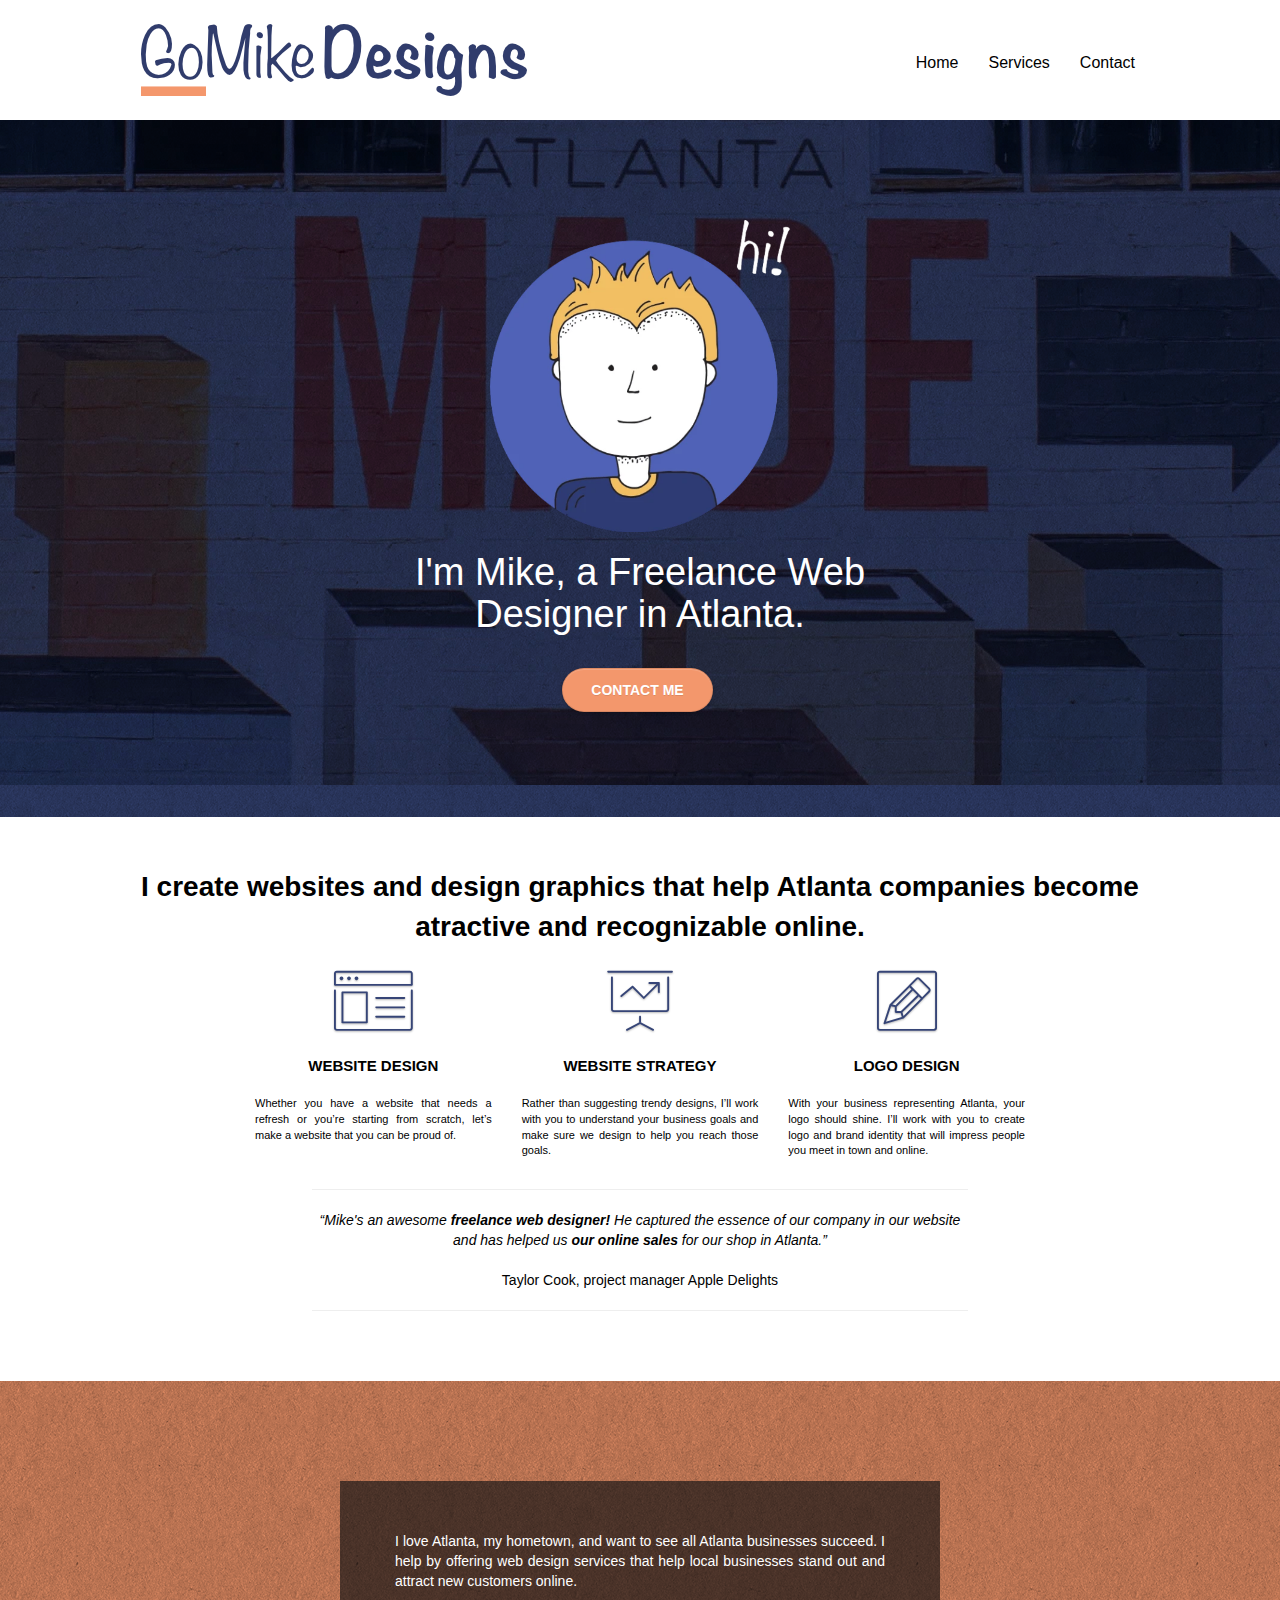
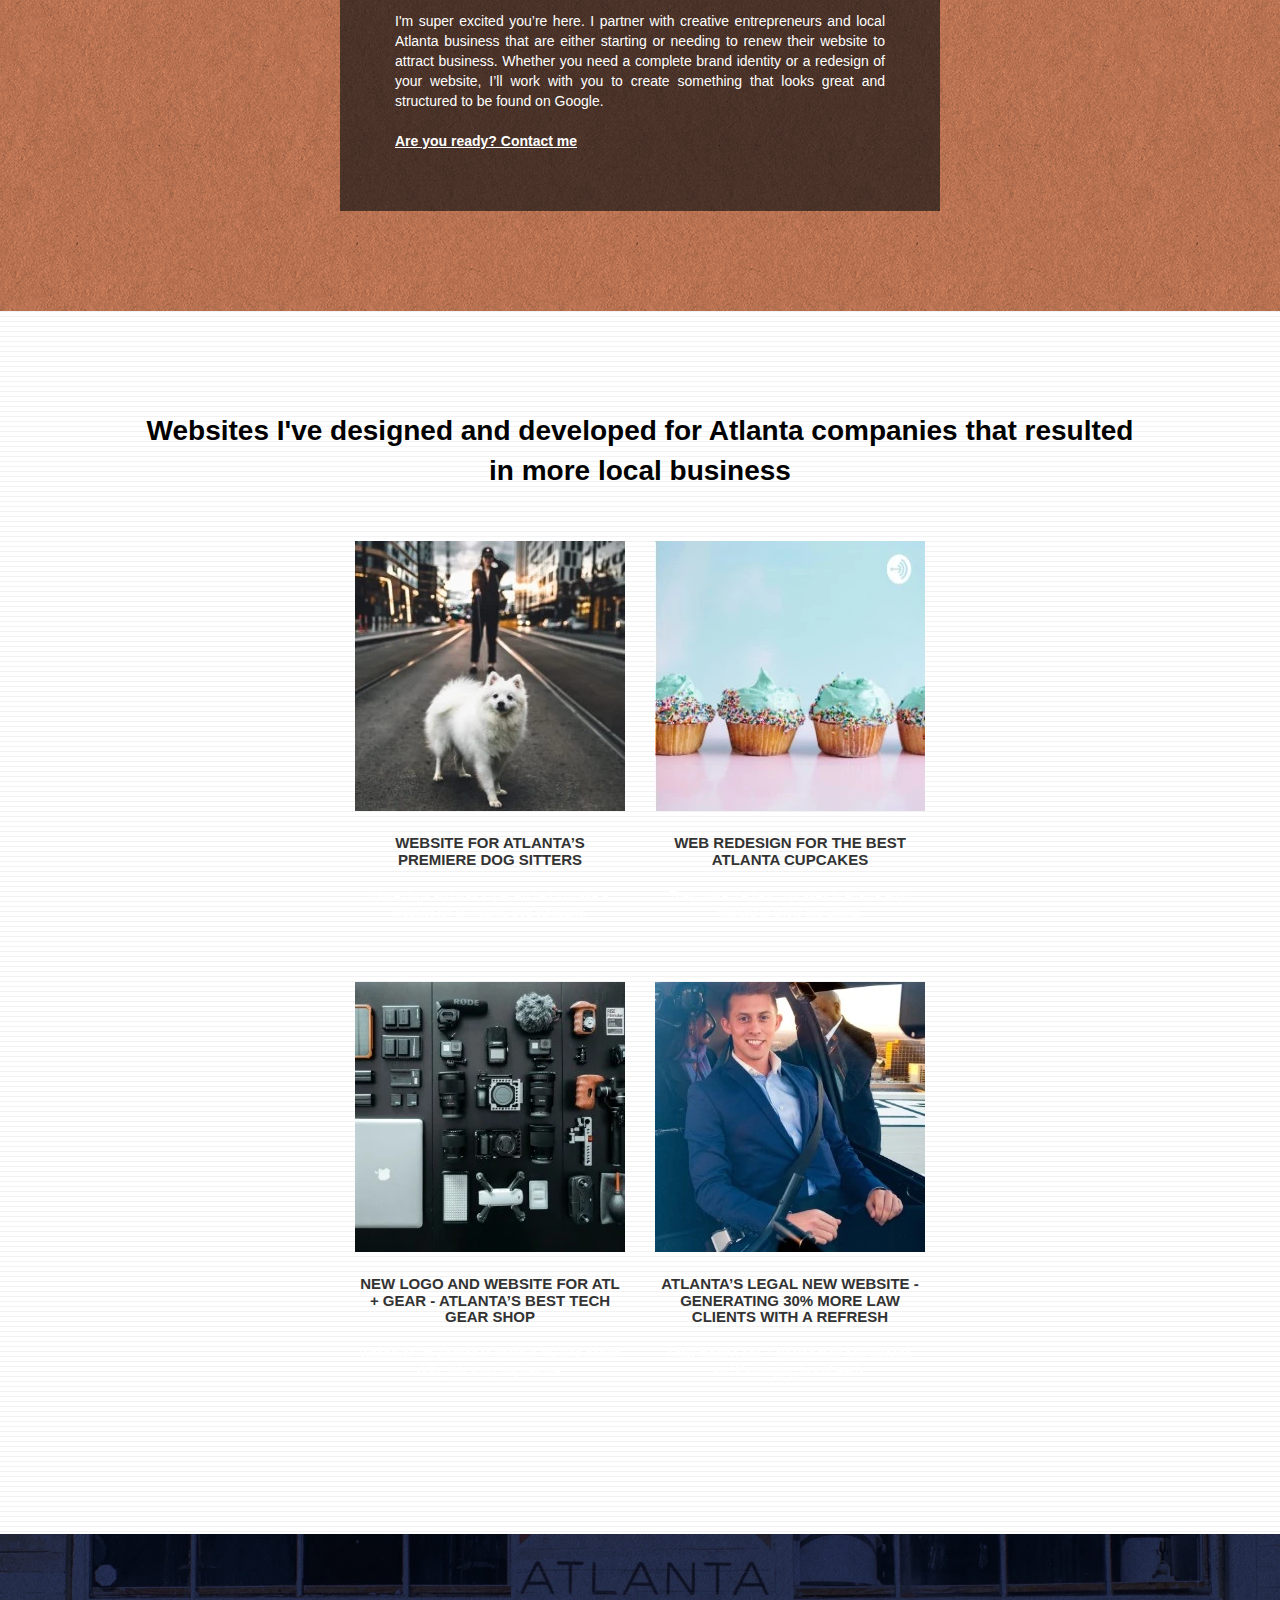
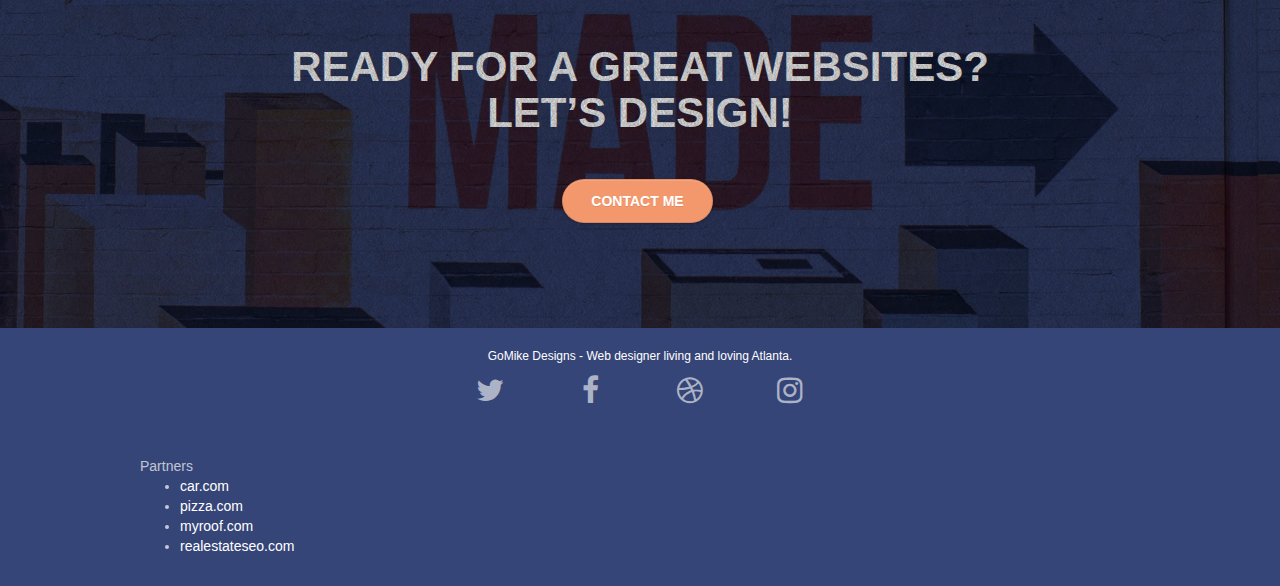
<file: index.html>
<!DOCTYPE html>
<html lang="en">
<head>
    <meta charset="utf-8">
    <meta name="description" content="I'm Mike, a freelance web designer in Atlanta. Hire me to build your website.">
    <meta name="viewport" content="width=device-width, initial-scale=1.0">
    <link rel="icon" type="image/png" href="favicon.jpg">    
    
    <link rel="preload" fetchpriority="high" as="image" href="img/atlanta-made-sign.webp" type="image/webp">

    <title>Freelance Web Designer Atlanta | Mike</title>
    <script src="./js/jquery-2.1.0-min.js"></script>
    <script src="./js/bootstrap-min.js"></script>
    <script src="./js/jquery.touchSwipe-min.js"></script>
    <script src="./js/blocs-min.js"></script>   
    <link rel="stylesheet" type="text/css" href="./css/bootstrap-min.css">    
    <link rel="stylesheet" type="text/css" href="./css/et-line-min.css">
    <link rel="stylesheet" type="text/css" href="./css/font-awesome-min.css">
    <link rel="stylesheet" type="text/css" href="./css/style-min.css">
    
<!-- Analytics -->
 
<!-- Analytics END -->
    
</head>
<body>
      
   
   
    
    
<!-- Main container -->
<div class="page-container">
    
<!-- bloc-0 -->
<div class="bloc bgc-white l-bloc " id="bloc-0">
	<div class="container bloc-sm">
		<nav class="navbar row">
			<div class="navbar-header">
					
				<a class="navbar-brand" href="index.html"><img src="img/atlanta%20web%20design%20logo.png" alt="Atlanta web design agency Go Mike logo" width="386" height="72" ></a>
					

				<button id="nav-toggle" type="button" class="ui-navbar-toggle navbar-toggle" data-toggle="collapse" data-target=".navbar-1">
					<span class="sr-only">Toggle navigation</span><span class="icon-bar"></span><span class="icon-bar"></span><span class="icon-bar"></span>
				</button>
			</div>
			<div class="collapse navbar-collapse navbar-1 special-dropdown-nav">
				<ul class="site-navigation nav navbar-nav">
					<li>
						<a href="index.html">Home</a>
					</li>
					<li>
                        <a href="services.html">Services</a>
					</li>
					<li>
						<a href="contact.html">Contact</a>
					</li>
				</ul>
			</div>
		</nav>
	</div>
</div>
<!-- bloc-0 END -->

<!-- bloc-1-hero -->
<div class="bloc bgc-dark-slate-blue bg-atlanta-20made-20sign d-bloc bg-t-edge bloc-bg-texture texture-paper b-parallax" id="bloc-1-hero">
    <div class="container bloc-lg">
        <div class="row tight-width-whitespace">
            <div class="col-sm-12">
                <img src="img/atlanta-web-designer-mike.webp" width="300" height="312" class="center-block image-resize-mode" srcset="img/atlanta-web-designer-mike-200_x_205.webp 200w, img/atlanta-web-designer-mike-500_x_512.webp 500w" sizes="(min-width: 640px) 570px, 93.75vw" alt="Freelance Web Designer Atlanta - Mike" >
                <h1 class="text-center hero-bloc-text tc-white ">
                    I'm Mike, a Freelance Web Designer in Atlanta.
                </h1>
                <div class="text-center">
                    <a href="contact.html" class="btn btn-lg btn-clean btn-rd cta-hero btn-atomic-tangerine" id="cta-hero">Contact Me</a>
                </div>
            </div>
        </div>
    </div>
</div>
<!-- bloc-1-hero END -->

<!-- bloc-2-services -->
<div class="bloc bgc-white l-bloc" id="bloc-2-services">
    <div class="container bloc-md">
        <div class="row">
            <div class="col-sm-12 text-center message-header">
                I create websites and design graphics that help Atlanta companies become atractive and recognizable online.
            </div>
        </div>
        <div class="row voffset-lg med-width-whitespace">
            <div class="col-sm-4">
                <div class="text-center">
                    <span class="et-icon-browser sm-shadow icon-dark-slate-blue icons icon-lg"></span>
                </div>
                <h2 class="mg-md text-center service-header" style="color:black !important">
                    Website Design
                </h2>
                <p class="text-center" style="color:black !important;text-align: justify;">
                    Whether you have a website that needs a refresh or you&rsquo;re starting from scratch, let&rsquo;s make a website that you can be proud of.
                </p>
            </div>
            <div class="col-sm-4">
                <div class="text-center">
                    <span class="et-icon-presentation sm-shadow icon-dark-slate-blue icons icon-lg"></span>
                </div>
                <h2 class="mg-md text-center service-header" style="color:black !important">
                    Website Strategy
                </h2>
                <p class="text-center" style="color:black !important;text-align: justify;">
                    Rather than suggesting trendy designs, I&rsquo;ll work with you to understand your business goals and make sure we design to help you reach those goals.
                </p>
            </div>
            <div class="col-sm-4">
                <div class="text-center">
                    <span class="et-icon-edit sm-shadow icon-dark-slate-blue icons icon-lg"></span>
                </div>
                <h2 class="mg-md text-center service-header" style="color:black !important">
                    Logo Design
                </h2>
                <p class="text-center" style="color:black !important;text-align: justify;">
                    With your business representing Atlanta, your logo should shine. I&rsquo;ll work with you to create logo and brand identity that will impress people you meet in town and online.
                </p>
            </div>
        </div>
        <div class="row">
            <div class="col-xs-12 col-md-8 col-md-offset-2 text-center" style="color:black !important;"><hr>
                <em><q>Mike's an awesome <strong>freelance web designer!</strong> He captured the essence of our company in our website and has helped us <strong>our online sales</strong> for our shop in Atlanta.</q></em><br><br>Taylor Cook, project manager Apple Delights<hr>
            </div>
        </div>
    </div>
</div>
<!-- bloc-2-services END -->

<!-- bloc-3-what-i-do -->
<div class="bloc tc-white bgc-atomic-tangerine bloc-bg-texture texture-paper b-parallax bg-atlanta-20made-20sign-20orange d-bloc" id="bloc-3-what-i-do">
    <div class="container bloc-lg">
        <div class="row tight-width-whitespace black-background">
            <div class="col-sm-12">
                <div class="mg-md text-center tc-white" style="text-align: justify;">
                    I love Atlanta, my hometown, and want to see all Atlanta businesses succeed. I help by offering web design services that help local businesses stand out and attract new customers online.
                </div>
                <div class="mg-md text-center tc-white" style="text-align: justify;">
                    I'm super excited you&rsquo;re here. I partner with creative entrepreneurs and local Atlanta business that are either starting or needing to renew their website to attract business. Whether you need a complete brand identity or a redesign of your website, I&rsquo;ll work with you to create something that looks great and structured to be found on Google.<br><br><a class="ltc-white bold-link" href="contact.html">Are you ready? Contact me</a><br>
                </div>
            </div>
        </div>
    </div>
</div>
<!-- bloc-3-what-i-do END -->

<!-- bloc-4-portfolio -->
<div class="bloc bgc-white bg-lines-h2-bg bg-repeat l-bloc" id="bloc-4-portfolio">
    <div class="container bloc-lg">
        <div class="row">
            <div class="col-sm-12 text-center message-header">
                Websites I've designed and developed for Atlanta companies that resulted in more local business
            </div>
        </div>
        <div class="row tight-width-whitespace portfolio-row">
            <div class="col-sm-6">
                <a href="#" data-lightbox="img/dog.webp" data-gallery-id="gallery-1" data-caption="Website for Atlanta's Premiere dog salon" data-frame="snapshot-lb"><img src="img/dog.webp" width="570" height="570" class="img-responsive portfolio-thumb" srcset="img/dog-270.webp 270w, img/dog-570.webp 570w, img/dog-900.webp 900w, img/dog-1140.webp 1140w" sizes="(min-width: 780px) 270px, (min-width: 640px) 570px, 93.75vw" alt="Website for Atlanta's Premiere Dog Sitters" ></a>
                <h3 class="mg-md text-center">
                    Website for Atlanta&rsquo;s premiere Dog Sitters
                </h3>
                <p class="text-center">
                    I love dogs and was super excited to make a website for an Atlanta dog company.
                </p>
            </div>
            <div class="col-sm-6">
                <a href="#" data-lightbox="img/cupcakes.webp" data-gallery-id="gallery-1" data-caption="Web redesign for the best cupcakes in Atlanta" data-frame="snapshot-lb"><img src="img/cupcakes.webg" width="570" height="570" class="img-responsive portfolio-thumb" srcset="img/cupcakes-270.webp 270w, img/cupcakes-570.webp 570w, img/cupcakes-900.webp 900w, img/cupcakes-1140.webp 1140w" sizes="(min-width: 780px) 270px, (min-width: 640px) 570px, 93.75vw" alt="Web redesign for the best Atlanta cupcakes" ></a>
                <h3 class="mg-md text-center">
                    Web redesign for the best Atlanta cupcakes
                </h3>
                <p class="text-center">
                    They make the best cupcakes in Atlanta and I wanted to show this online.
                </p>
            </div>
        </div>
        <div class="row tight-width-whitespace portfolio-row">
            <div class="col-sm-6">
                <a href="#" data-lightbox="img/gadgets.webp" data-gallery-id="gallery-1" data-caption="New logo and website for Atlanta's best tech gear shop" data-frame="snapshot-lb"><img src="img/gadgets.webp" width="570" height="570" class="img-responsive portfolio-thumb" srcset="img/gadgets-270.webp 270w, img/gadgets-570.webp 570w, img/gadgets-900.webp 900w, img/gadgets-1140.webp 1140w" sizes="(min-width: 780px) 270px, (min-width: 640px) 570px, 93.75vw" alt="New logo and website for Atlanta's best tech gear shop" ></a>
                <h3 class="mg-md text-center">
                    New logo and website for Atl + Gear - Atlanta&rsquo;s best tech gear shop
                </h3>
                <p class="text-center">
                    Whenever I&rsquo;m wanting to improve my web design skills, this shop inspires me.
                </p>
            </div>
            <div class="col-sm-6">
                <a href="#" data-lightbox="img/passenger.webp" data-gallery-id="gallery-1" data-caption="Atlanta's legal website generates 30% more clients after web redesign" data-frame="snapshot-lb"><img src="img/passenger.webp" width="570" height="570" class="img-responsive portfolio-thumb" srcset="img/passenger-270.webp 270w, img/passenger-570.webp 570w, img/passenger-900.webp 900w, img/passenger-1140.webp 1140w" sizes="(min-width: 780px) 270px, (min-width: 640px) 570px, 93.75vw" alt="Atlanta's legal website generates 30% more clients after web redesign" ></a>
                <h3 class="mg-md text-center">
                    Atlanta&rsquo;s legal new website - Generating 30% more law clients with a refresh
                </h3>
                <p class="text-center">
                    A few months ago, I created their new website, and it&rsquo;s bringing lots of leads.
                </p>
            </div>
        </div>
    </div>
</div>
<!-- bloc-4-portfolio END -->

<!-- bloc-5-cta -->
<div class="bloc bgc-dark-slate-blue bg-atlanta-20made-20sign d-bloc bloc-bg-texture texture-paper" id="bloc-5-cta">
	<div class="container bloc-lg">
		<div class="row">
			<h3 class="mg-md text-center tc-white" style="font-size: 3em;">
				Ready for a great websites? <br>Let&rsquo;s design!
			</h3>
			<div class="col-sm-12 text-center">
				<a href="contact.html" class="btn btn-atomic-tangerine btn-clean btn-rd btn-lg cta-hero">Contact me</a>
			</div>
		</div>
	</div>
</div>
<!-- bloc-5-cta END -->

<!-- Footer - bloc-8 -->
<div class="bloc bgc-dark-slate-blue d-bloc" id="bloc-8">
	<div class="container bloc-sm">
		<div class="row">
			<div class="col-sm-12">
				<p class="text-center white">
					GoMike Designs - Web designer living and loving Atlanta.<br>
				</p>

                
				<div class="row row-no-gutters social">
					<div class="col-sm-3">
						<div class="text-center">
							<a aria-label="Visit us on Twitter" class="social" href="index.html"><span class="fa fa-twitter icon-md"></span></a>
						</div>
					</div>
					<div class="col-sm-3">
						<div class="text-center">
							<a aria-label="Visit us on Facebook" class="social" href="index.html"><span class="fa fa-facebook icon-md"></span></a>
						</div>
					</div>
					<div class="col-sm-3">
						<div class="text-center">
							<a aria-label="Visit us on Dribbble" class="social" href="index.html"><span class="fa fa-dribbble icon-md"></span></a>
						</div>
					</div>
					<div class="col-sm-3">
						<div class="text-center">
							<a aria-label="Visit us on Instagram" class="social" href="index.html"><span class="fa fa-instagram icon-md"></span></a>
						</div>
					</div>

					

				</div>
					<div class="row">
					<div class="col-sm-12">
						Partners
							<ul>
								<li><a href="car.com">car.com</a></li>
								<li><a href="pizza.com">pizza.com</a></li>
								<li><a href="myroof.com">myroof.com</a></li>
								<li><a href="realestateseo.com">realestateseo.com</a></li>
							</ul>		
					</div>

					
				</div>
			</div>
		</div>
	</div>
</div>
<!-- Footer - bloc-8 END -->

</div>
<!-- Main container END -->
    

</body>
</html>
</file>
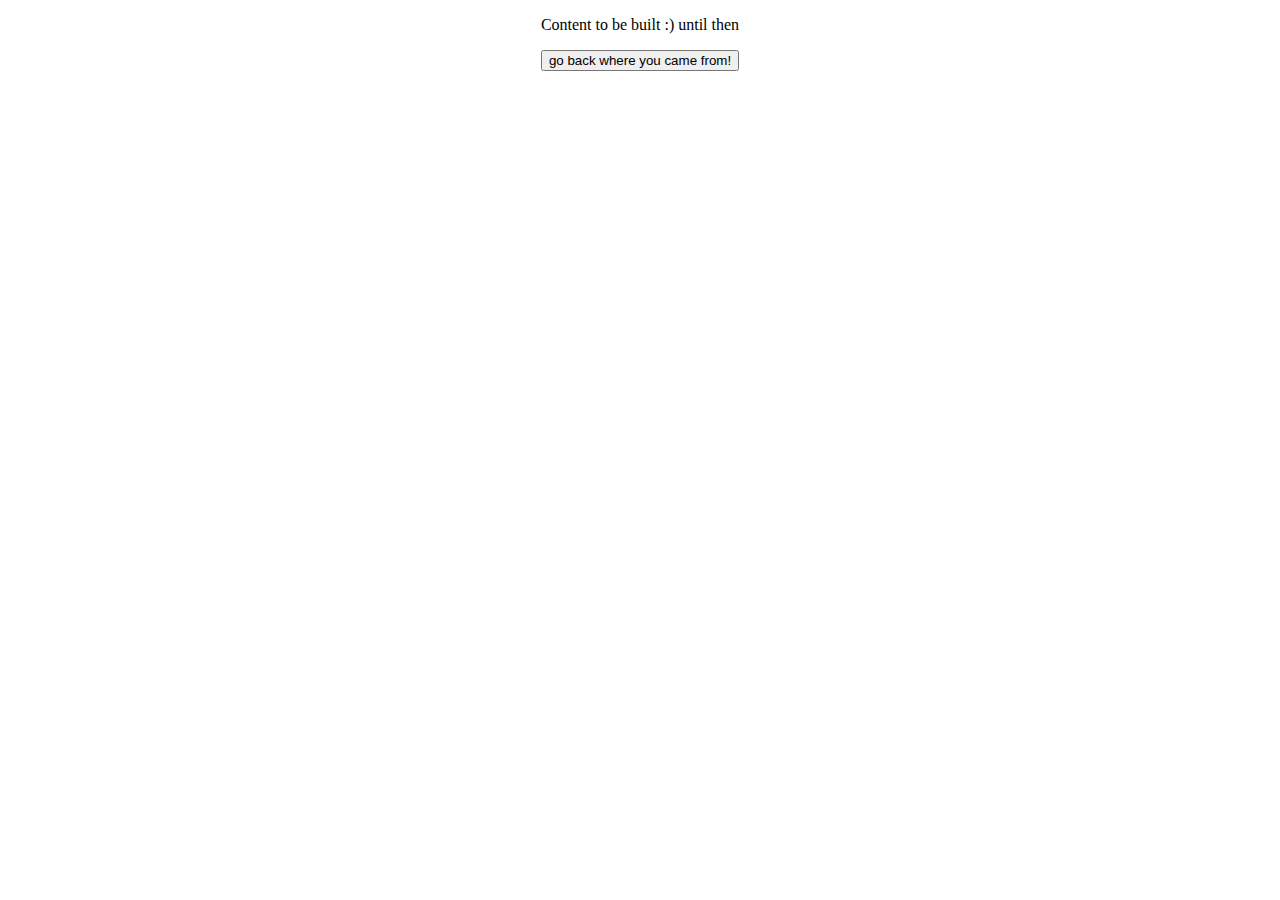
<file: services.html>
<!doctype html>
<html lang="en">
<head>
    <meta charset="utf-8">
    <meta name="description" content="I'm Mike, a freelance web designer in Atlanta. Write to me and get quote!">
    <meta name="viewport" content="width=device-width, initial-scale=1.0, viewport-fit=cover">
    <link rel="shortcut icon" type="image/png" href="favicon.jpg">
	<title>Freelance Web Designer Atlanta | Mike | Our services</title>
</head>
<body>	
	<p style="text-align:center;">Content to be built :) until then 
	<form style="text-align:center;">
    <input type="button" value="go back where you came from!" onclick="history.go(-1)">
   </form>
</body>
	</html>
</file>
<file: css/et-line-min.css>
@font-face{font-family:et-line;src:url(../fonts/et-line.eot);src:url(../fonts/et-line.eot?#iefix) format('embedded-opentype'),url(../fonts/et-line.woff) format('woff'),url(../fonts/et-line.ttf) format('truetype'),url(../fonts/et-line.svg#et-line) format('svg');font-weight:400;font-style:normal;font-display: swap}.et-icon-adjustments,.et-icon-alarmclock,.et-icon-anchor,.et-icon-aperture,.et-icon-attachment,.et-icon-bargraph,.et-icon-basket,.et-icon-beaker,.et-icon-bike,.et-icon-book-open,.et-icon-briefcase,.et-icon-browser,.et-icon-calendar,.et-icon-camera,.et-icon-caution,.et-icon-chat,.et-icon-circle-compass,.et-icon-clipboard,.et-icon-clock,.et-icon-cloud,.et-icon-compass,.et-icon-desktop,.et-icon-dial,.et-icon-document,.et-icon-documents,.et-icon-download,.et-icon-dribbble,.et-icon-edit,.et-icon-envelope,.et-icon-expand,.et-icon-facebook,.et-icon-flag,.et-icon-focus,.et-icon-gears,.et-icon-genius,.et-icon-gift,.et-icon-global,.et-icon-globe,.et-icon-googleplus,.et-icon-grid,.et-icon-happy,.et-icon-hazardous,.et-icon-heart,.et-icon-hotairballoon,.et-icon-hourglass,.et-icon-key,.et-icon-laptop,.et-icon-layers,.et-icon-lifesaver,.et-icon-lightbulb,.et-icon-linegraph,.et-icon-linkedin,.et-icon-lock,.et-icon-magnifying-glass,.et-icon-map,.et-icon-map-pin,.et-icon-megaphone,.et-icon-mic,.et-icon-mobile,.et-icon-newspaper,.et-icon-notebook,.et-icon-paintbrush,.et-icon-paperclip,.et-icon-pencil,.et-icon-phone,.et-icon-picture,.et-icon-pictures,.et-icon-piechart,.et-icon-presentation,.et-icon-pricetags,.et-icon-printer,.et-icon-profile-female,.et-icon-profile-male,.et-icon-puzzle,.et-icon-quote,.et-icon-recycle,.et-icon-refresh,.et-icon-ribbon,.et-icon-rss,.et-icon-sad,.et-icon-scissors,.et-icon-scope,.et-icon-search,.et-icon-shield,.et-icon-speedometer,.et-icon-strategy,.et-icon-streetsign,.et-icon-tablet,.et-icon-target,.et-icon-telescope,.et-icon-toolbox,.et-icon-tools,.et-icon-tools-2,.et-icon-trophy,.et-icon-tumblr,.et-icon-twitter,.et-icon-upload,.et-icon-video,.et-icon-wallet,.et-icon-wine{font-family:et-line;speak:none;font-style:normal;font-weight:400;font-variant:normal;text-transform:none;line-height:1;-webkit-font-smoothing:antialiased;-moz-osx-font-smoothing:grayscale;display:inline-block}.et-icon-mobile:before{content:"\e000"}.et-icon-laptop:before{content:"\e001"}.et-icon-desktop:before{content:"\e002"}.et-icon-tablet:before{content:"\e003"}.et-icon-phone:before{content:"\e004"}.et-icon-document:before{content:"\e005"}.et-icon-documents:before{content:"\e006"}.et-icon-search:before{content:"\e007"}.et-icon-clipboard:before{content:"\e008"}.et-icon-newspaper:before{content:"\e009"}.et-icon-notebook:before{content:"\e00a"}.et-icon-book-open:before{content:"\e00b"}.et-icon-browser:before{content:"\e00c"}.et-icon-calendar:before{content:"\e00d"}.et-icon-presentation:before{content:"\e00e"}.et-icon-picture:before{content:"\e00f"}.et-icon-pictures:before{content:"\e010"}.et-icon-video:before{content:"\e011"}.et-icon-camera:before{content:"\e012"}.et-icon-printer:before{content:"\e013"}.et-icon-toolbox:before{content:"\e014"}.et-icon-briefcase:before{content:"\e015"}.et-icon-wallet:before{content:"\e016"}.et-icon-gift:before{content:"\e017"}.et-icon-bargraph:before{content:"\e018"}.et-icon-grid:before{content:"\e019"}.et-icon-expand:before{content:"\e01a"}.et-icon-focus:before{content:"\e01b"}.et-icon-edit:before{content:"\e01c"}.et-icon-adjustments:before{content:"\e01d"}.et-icon-ribbon:before{content:"\e01e"}.et-icon-hourglass:before{content:"\e01f"}.et-icon-lock:before{content:"\e020"}.et-icon-megaphone:before{content:"\e021"}.et-icon-shield:before{content:"\e022"}.et-icon-trophy:before{content:"\e023"}.et-icon-flag:before{content:"\e024"}.et-icon-map:before{content:"\e025"}.et-icon-puzzle:before{content:"\e026"}.et-icon-basket:before{content:"\e027"}.et-icon-envelope:before{content:"\e028"}.et-icon-streetsign:before{content:"\e029"}.et-icon-telescope:before{content:"\e02a"}.et-icon-gears:before{content:"\e02b"}.et-icon-key:before{content:"\e02c"}.et-icon-paperclip:before{content:"\e02d"}.et-icon-attachment:before{content:"\e02e"}.et-icon-pricetags:before{content:"\e02f"}.et-icon-lightbulb:before{content:"\e030"}.et-icon-layers:before{content:"\e031"}.et-icon-pencil:before{content:"\e032"}.et-icon-tools:before{content:"\e033"}.et-icon-tools-2:before{content:"\e034"}.et-icon-scissors:before{content:"\e035"}.et-icon-paintbrush:before{content:"\e036"}.et-icon-magnifying-glass:before{content:"\e037"}.et-icon-circle-compass:before{content:"\e038"}.et-icon-linegraph:before{content:"\e039"}.et-icon-mic:before{content:"\e03a"}.et-icon-strategy:before{content:"\e03b"}.et-icon-beaker:before{content:"\e03c"}.et-icon-caution:before{content:"\e03d"}.et-icon-recycle:before{content:"\e03e"}.et-icon-anchor:before{content:"\e03f"}.et-icon-profile-male:before{content:"\e040"}.et-icon-profile-female:before{content:"\e041"}.et-icon-bike:before{content:"\e042"}.et-icon-wine:before{content:"\e043"}.et-icon-hotairballoon:before{content:"\e044"}.et-icon-globe:before{content:"\e045"}.et-icon-genius:before{content:"\e046"}.et-icon-map-pin:before{content:"\e047"}.et-icon-dial:before{content:"\e048"}.et-icon-chat:before{content:"\e049"}.et-icon-heart:before{content:"\e04a"}.et-icon-cloud:before{content:"\e04b"}.et-icon-upload:before{content:"\e04c"}.et-icon-download:before{content:"\e04d"}.et-icon-target:before{content:"\e04e"}.et-icon-hazardous:before{content:"\e04f"}.et-icon-piechart:before{content:"\e050"}.et-icon-speedometer:before{content:"\e051"}.et-icon-global:before{content:"\e052"}.et-icon-compass:before{content:"\e053"}.et-icon-lifesaver:before{content:"\e054"}.et-icon-clock:before{content:"\e055"}.et-icon-aperture:before{content:"\e056"}.et-icon-quote:before{content:"\e057"}.et-icon-scope:before{content:"\e058"}.et-icon-alarmclock:before{content:"\e059"}.et-icon-refresh:before{content:"\e05a"}.et-icon-happy:before{content:"\e05b"}.et-icon-sad:before{content:"\e05c"}.et-icon-facebook:before{content:"\e05d"}.et-icon-twitter:before{content:"\e05e"}.et-icon-googleplus:before{content:"\e05f"}.et-icon-rss:before{content:"\e060"}.et-icon-tumblr:before{content:"\e061"}.et-icon-linkedin:before{content:"\e062"}.et-icon-dribbble:before{content:"\e063"}
</file>
<file: css/style-min.css>
body{margin:0;padding:0;background:#FFF;overflow-x:hidden;-webkit-font-smoothing:antialiased;-moz-osx-font-smoothing:grayscale}a,button{transition:all .3s ease-in-out;outline:none!important}a:hover{text-decoration:none;cursor:pointer}#page-loading-blocs-notifaction{position:fixed;top:0;bottom:0;width:100%;z-index:100000;background:#FFFFFF url("../img/pageload-spinner.gif") no-repeat center center}.bloc{width:100%;clear:both;background:50% 50% no-repeat;padding:0 50px;-webkit-background-size:cover;-moz-background-size:cover;-o-background-size:cover;background-size:cover;position:relative}.bloc .container{padding-left:0;padding-right:0}.bloc-lg{padding:100px 50px}.bloc-md{padding:50px}.bloc-sm{padding:20px 50px}.bg-center,.bg-l-edge,.bg-r-edge,.bg-t-edge,.bg-b-edge,.bg-tl-edge,.bg-bl-edge,.bg-tr-edge,.bg-br-edge,.bg-repeat{-webkit-background-size:auto!important;-moz-background-size:auto!important;-o-background-size:auto!important;background-size:auto!important}.bg-repeat{background:repeat}.bg-t-edge{background:top no-repeat}.bloc-bg-texture::before{content:"";background-size:2px 2px;position:absolute;top:0;bottom:0;left:0;right:0}.texture-paper::before{background:url("../img/texture-paper.webp");background-size:280px 280px}.b-parallax{background-attachment:fixed}.d-bloc{color:rgba(255,255,255,.7)}.d-bloc button:hover{color:rgba(255,255,255,.9)}.d-bloc .icon-round,.d-bloc .icon-square,.d-bloc .icon-rounded,.d-bloc .icon-semi-rounded-a,.d-bloc .icon-semi-rounded-b{border-color:rgba(255,255,255,.9)}.d-bloc .divider-h span{border-color:rgba(255,255,255,.2)}.d-bloc .a-btn,.d-bloc .navbar a,.d-bloc .navbar-brand,.d-bloc a .icon-sm,.d-bloc a .icon-md,.d-bloc a .icon-lg,.d-bloc a .icon-xl,.d-bloc h1 a,.d-bloc h2 a,.d-bloc h3 a,.d-bloc h4 a,.d-bloc h5 a,.d-bloc h6 a,.d-bloc p a{color:rgba(255,255,255,.6)}.d-bloc .a-btn:hover,.d-bloc .navbar a:hover,.d-bloc .navbar-brand:hover,.d-bloc a:hover .icon-sm,.d-bloc a:hover .icon-md,.d-bloc a:hover .icon-lg,.d-bloc a:hover .icon-xl,.d-bloc h1 a:hover,.d-bloc h2 a:hover,.d-bloc h3 a:hover,.d-bloc h4 a:hover,.d-bloc h5 a:hover,.d-bloc h6 a:hover,.d-bloc p a:hover{color:rgba(255,255,255,1)}.d-bloc .navbar-toggle .icon-bar{background:rgba(255,255,255,1)}.d-bloc .btn-wire,.d-bloc .btn-wire:hover{color:rgba(255,255,255,1);border-color:rgba(255,255,255,1)}.d-bloc .panel{color:rgba(0,0,0,.5)}.d-bloc .panel button:hover{color:rgba(0,0,0,.7)}.d-bloc .panel icon{border-color:rgba(0,0,0,.7)}.d-bloc .panel .divider-h span{border-color:rgba(0,0,0,.1)}.d-bloc .panel .a-btn{color:rgba(0,0,0,.6)}.d-bloc .panel .a-btn:hover{color:rgba(0,0,0,1)}.d-bloc .panel .btn-wire,.d-bloc .panel .btn-wire:hover{color:rgba(0,0,0,.7);border-color:rgba(0,0,0,.3)}.d-bloc .panel,.l-bloc{color:rgba(0,0,0,.5)}.d-bloc .panel button:hover,.l-bloc button:hover{color:rgba(0,0,0,.7)}.l-bloc .icon-round,.l-bloc .icon-square,.l-bloc .icon-rounded,.l-bloc .icon-semi-rounded-a,.l-bloc .icon-semi-rounded-b{border-color:rgba(0,0,0,.7)}.d-bloc .panel .divider-h span,.l-bloc .divider-h span{border-color:rgba(0,0,0,.1)}.d-bloc .panel .a-btn,.l-bloc .a-btn,.l-bloc .navbar a,.l-bloc .navbar-brand,.l-bloc a .icon-sm,.l-bloc a .icon-md,.l-bloc a .icon-lg,.l-bloc a .icon-xl,.l-bloc h1 a,.l-bloc h2 a,.l-bloc h3 a,.l-bloc h4 a,.l-bloc h5 a,.l-bloc h6 a,.l-bloc p a{color:rgba(0,0,0,.6)}.d-bloc .panel .a-btn:hover,.l-bloc .a-btn:hover,.l-bloc .navbar a:hover,.l-bloc .navbar-brand:hover,.l-bloc a:hover .icon-sm,.l-bloc a:hover .icon-md,.l-bloc a:hover .icon-lg,.l-bloc a:hover .icon-xl,.l-bloc h1 a:hover,.l-bloc h2 a:hover,.l-bloc h3 a:hover,.l-bloc h4 a:hover,.l-bloc h5 a:hover,.l-bloc h6 a:hover,.l-bloc p a:hover{color:rgba(0,0,0,1)}.l-bloc .navbar-toggle .icon-bar{color:rgba(0,0,0,.6)}.d-bloc .panel .btn-wire,.d-bloc .panel .btn-wire:hover,.l-bloc .btn-wire,.l-bloc .btn-wire:hover{color:rgba(0,0,0,.7);border-color:rgba(0,0,0,.3)}.voffset{margin-top:30px}.voffset-lg{margin-top:80px}.row-no-gutters{margin-right:0;margin-left:0}.row.row-no-gutters>[class^="col-"],.row.row-no-gutters>[class*=" col-"]{padding-right:0;padding-left:0}#bloc-2-services p{font-size:11px}.navbar{margin-bottom:0;z-index:1}.navbar-brand{height:auto;padding:3px 15px;font-size:25px;font-weight:normal;font-weight:600;line-height:44px}.navbar-brand img{max-height:200px;margin:0 5px 0 0;display:inline}.navbar-brand img[src$=svg]{min-width:100px}.nav-center .navbar-brand img{margin:0}.navbar .nav{padding-top:2px;margin-right:-16px;float:right;z-index:1}.nav>li{float:left;margin-top:4px;font-size:16px} .nav>li a{color:black !important}.navbar-nav .open .dropdown-menu>li>a{text-align:inherit}.nav>li a:hover,.nav>li a:focus{background:transparent}.navbar-toggle{margin:10px 10px 0 0;border:0}.navbar-toggle:hover{background:transparent!important}.navbar-toggle .icon-bar{background-color:rgba(0,0,0,.5);width:26px}.nav-invert .navbar .nav{float:left}.nav-invert .navbar-header,.nav-invert .navbar-brand{float:right;position:relative;z-index:2}@media (min-width:768px){.site-navigation{position:absolute;top:50%;right:20px;transform:translate(0,-50%);-webkit-transform:translateY(-50%)}.nav>li .dropdown-menu a,.nav>li .dropdown-menu a:hover{color:#484848}.nav-invert .site-navigation{left:0;right:0}.nav-center{text-align:center}.nav-center .navbar-header{width:100%}.nav-center .navbar-header,.nav-center .navbar-brand,.nav-center .nav>li{float:none;display:inline-block}.nav-center .site-navigation{position:relative;width:100%;right:0;margin-right:0;margin-top:20px}.nav-center.mini-nav .navbar-toggle{float:none;margin:10px auto 0}}.nav>li>.dropdown a{background:none!important;display:block;padding:14px 15px}nav .caret{margin:0 5px}.dropdown-menu .dropdown-menu{top:-8px;left:100%}.dropdown-menu .dropmenu-flow-right{top:100%;left:0;margin-left:-1px;border-top-left-radius:0;border-top-right-radius:0}.dropdown-menu .dropdown span{border:4px solid black;border-top-color:transparent;border-right-color:transparent;border-bottom-color:transparent;margin:6px -5px 0 0!important;float:right}.mg-md{margin-top:10px;margin-bottom:20px}.mg-lg{margin-top:10px;margin-bottom:40px}.btn{margin:0 5px 5px 0}.btn.pull-right{margin:0 0 5px 5px}.btn-d,.btn-d:hover,.btn-d:focus{color:#FFF;background:rgba(0,0,0,.3)}button{outline:none!important}.btn-rd{border-radius:40px}.btn-clean{border:1px solid rgba(0,0,0,.08);border-bottom-color:rgba(0,0,0,.1);text-shadow:0 1px 0 rgba(0,0,1,.1);box-shadow:0 1px 3px rgba(0,0,1,.25),inset 0 1px 0 0 rgba(255,255,255,.15)}.icon-md{font-size:30px!important}.icon-lg{font-size:60px!important}.sm-shadow{text-shadow:0 1px 2px rgba(0,0,0,.3)}.panel-sq,.panel-sq .panel-heading,.panel-sq .panel-footer{border-radius:0}.panel-rd{border-radius:30px}.panel-rd .panel-heading{border-radius:29px 29px 0 0}.panel-rd .panel-footer{border-radius:0 0 29px 29px}.form-control{border-color:rgba(0,0,0,.1);box-shadow:none}.scrollToTop{width:40px;height:40px;position:fixed;bottom:20px;right:20px;opacity:0;z-index:500;transition:all .3s ease-in-out}.scrollToTop span{margin-top:6px}.showScrollTop{font-size:14px;opacity:1}a[data-lightbox]{position:relative;display:block;text-align:center}a[data-lightbox]:hover::before{content:"+";font-family:"HelveticaNeue-Light","Helvetica Neue Light","Helvetica Neue",Helvetica,Arial;font-size:32px;width:50px;height:50px;margin-left:-25px;border-radius:50%;background:rgba(0,0,0,.6);color:#FFF;font-weight:100;z-index:1;position:absolute;top:50%;transform:translateY(-50%);-webkit-transform:translateY(-50%)}a[data-lightbox]:hover img{opacity:.6;-webkit-animation-fill-mode:none;animation-fill-mode:none}#lightbox-modal{display:flex;align-items:center}#lightbox-modal .modal-dialog{width:90%;max-width:900px;margin:0 auto 0}#lightbox-modal .modal-dialog img{max-height:90vh;margin:0 auto}.lightbox-caption{padding:20px;color:#FFF;background:rgba(0,0,0,.5);position:absolute;left:15px;right:15px;bottom:5px}.close-lightbox{color:#FFF;font-size:30px;position:absolute;top:20px;right:20px;z-index:20;background:rgba(0,0,0,.5);border:none;line-height:30px;padding:0 9px 5px;opacity:.3}.close-lightbox:hover,.next-lightbox:hover,.prev-lightbox:hover{opacity:1.0;color:#FFF}.next-lightbox,.prev-lightbox{font-size:20px;color:rgba(255,255,255,.9);background:rgba(0,0,0,.5);transition:all .2s ease-in-out;position:absolute;top:45%;z-index:1;opacity:.4}.next-lightbox{padding:6px 8px 1px 13px;right:25px}.prev-lightbox{padding:6px 13px 1px 10px;left:25px}.snapshot-lb .modal-body{padding-bottom:45px}.snapshot-lb .lightbox-caption{padding:0;color:rgba(0,0,0,.5);background:none}h1,h2,h3,h4,h5,h6,p,label,.btn,a{font-family:"helvetica";font-weight:400;color:#ffffff!important}.container{max-width:1000px}.hero-bloc-text{font-size:38px}.hero-bloc-text-sub{font-size:36px}.statement-bloc-text{line-height:26px;font-style:italic;font-size:20px;text-align:center;font-weight:lighter;max-width:520px;margin:auto auto auto auto}p{font-size:12px}.tight-width-whitespace{max-width:600px;margin:auto auto auto auto}.h1{font-size:20px;font-family:"Open Sans"}.cta-hero{margin-top:22px;color:#FFFFFF!important;text-transform:uppercase;padding:12px 28px 12px 28px;font-size:1em;font-weight:700}.social{max-width:400px;margin:auto auto 50px auto}h2{font-size:22px;line-height:1.4em}h3{font-size:15px;text-transform:uppercase;font-weight:700;color:#333333!important}.med-width-whitespace{max-width:800px;margin:auto auto auto auto;box-shadow:0 0 0 #000000}h1{color:#333333!important}h4{color:#333333!important}.icons{margin-bottom:14px;margin-top:24px}.white{color:#FFFFFF!important}.portfolio-thumb{margin-bottom:24px}.portfolio-row{margin-bottom:44px;margin-top:50px}.avatar{box-shadow:0 4px 9px rgba(0,0,0,.3)}.black-background{background-color:rgba(35,31,32,.7);padding:40px 40px 40px 40px}.bold-link{font-weight:900;text-decoration:underline!important}.service-header{font-size:15px;font-weight:700;text-transform:uppercase}.message-header{font-size:2em;font-weight:700;color:black;}.bgc-white{background-color:#FFFFFF}.bgc-dark-slate-blue{background-color:#364577}.bgc-atomic-tangerine{background-color:#F3976C}.tc-white{color:#ffffff!important}.btn-atomic-tangerine{background:#F3976C;color:#FFFFFF!important}.btn-atomic-tangerine:hover{background:#c27956!important;color:#FFFFFF!important}.ltc-white{color:#FFFFFF!important}.ltc-white:hover{color:#cccccc!important}.ltc-atomic-tangerine{color:#F3976C!important}.ltc-atomic-tangerine:hover{color:#c27956!important}.icon-dark-slate-blue{color:#364577!important;border-color:#364577!important}.bg-dots-bg{background-image:url("../img/dots-bg.png")}.bg-lines-h2-bg{background-image:url("../img/lines-h2-bg.png")}.bg-atlanta-20made-20sign{background-image:url("../img/atlanta-made-sign.webp")}.bg-atlanta-20made-20sign-20orange{background-image:url("../img/atlanta%20made%20sign%20orange.webp")}@media (max-width:1024px){.bloc{padding-left:20px;padding-right:20px}.bloc.full-width-bloc,.bloc-tile-2.full-width-bloc .container,.bloc-tile-3.full-width-bloc .container,.bloc-tile-4.full-width-bloc .container{padding-left:0;padding-right:0}}@media (max-width:992px) and (min-width:768px){.navbar .nav{max-width:80%}.nav-center.navbar .nav{max-width:100%}}@media only screen and (min-width:768px) and (max-width:1024px) and (orientation:landscape){.b-parallax{background-attachment:scroll}}@media only screen and (min-width:1024px) and (max-width:1366px) and (-webkit-min-device-pixel-ratio:1.5){.b-parallax{background-attachment:scroll}}@media (max-width:991px){.container{width:100%}.b-parallax{background-attachment:scroll}.page-container,#hero-bloc{overflow-x:hidden;position:relative}.bloc{padding-left:50px;padding-right:50px}.bloc-group,.bloc-group .bloc{display:block;width:100%}.bloc-fill-screen .fill-bloc-top-edge,.bloc-fill-screen .fill-bloc-bottom-edge{padding:0 20px;padding-left:50px;padding-right:50px}}@media (max-width:767px){.page-container{overflow-x:hidden;position:relative}h1,h2,h3,h4,h5,h6,p,#disqus_thread{padding-left:10px!important;padding-right:10px!important}.b-parallax{background-attachment:scroll}.navbar .nav{padding-top:0;border-top:1px solid rgba(0,0,0,.2);float:none!important}.navbar.row{margin-left:0;margin-right:0}.site-navigation{position:inherit;transform:none;-webkit-transform:none;-ms-transform:none} .nav>li>a{color: green} .nav>li{margin-top:0;border-bottom:1px solid rgba(0,0,0,.1);background:rgba(0,0,0,.05);text-align:left;padding-left:15px;width:100%}.nav>li:hover{background:rgba(0,0,0,.08)}.dropdown .dropdown a .caret{float:none;margin:5px 0 0 10px!important;border:4px solid black;border-bottom-color:transparent;border-right-color:transparent;border-left-color:transparent}#hero-bloc .navbar .nav{background:rgba(0,0,0,.8)}#hero-bloc .navbar .nav a{color:rgba(255,255,255,.6)}.hero{padding:50px 0}.hero-nav{left:-1px;right:-1px}.navbar-collapse{padding:0;overflow-x:hidden;-webkit-box-shadow:none;box-shadow:none}.navbar-brand img{max-height:40px;width:auto}.nav-invert .navbar-header{float:none;width:100%}.nav-invert .navbar-toggle{float:left;margin-left:10px}.bloc{padding-left:0;padding-right:0}.bloc-xxl,.bloc-xl,.bloc-lg{padding:40px 0}.bloc-sm,.bloc-md{padding-left:0;padding-right:0}.bloc-tile-2 .container,.bloc-tile-3 .container,.bloc-tile-4 .container,.bloc-fill-screen .fill-bloc-top-edge,.bloc-fill-screen .fill-bloc-bottom-edge{padding-left:0;padding-right:0}.a-block{padding:0 10px}.btn-dwn{display:none}.voffset{margin-top:5px}.voffset-md{margin-top:20px}.voffset-lg{margin-top:30px}form{padding:5px}.close-lightbox{display:inline-block}.blocsapp-device-iphone5{background-size:216px 425px;padding-top:60px;width:216px;height:425px}.blocsapp-device-iphone5 img{width:180px;height:320px}}@media (max-width:400px){.bloc{padding-left:0;padding-right:0}}@media (max-width:767px){.bloc-mob-center-text{text-align:center}}
</file>
